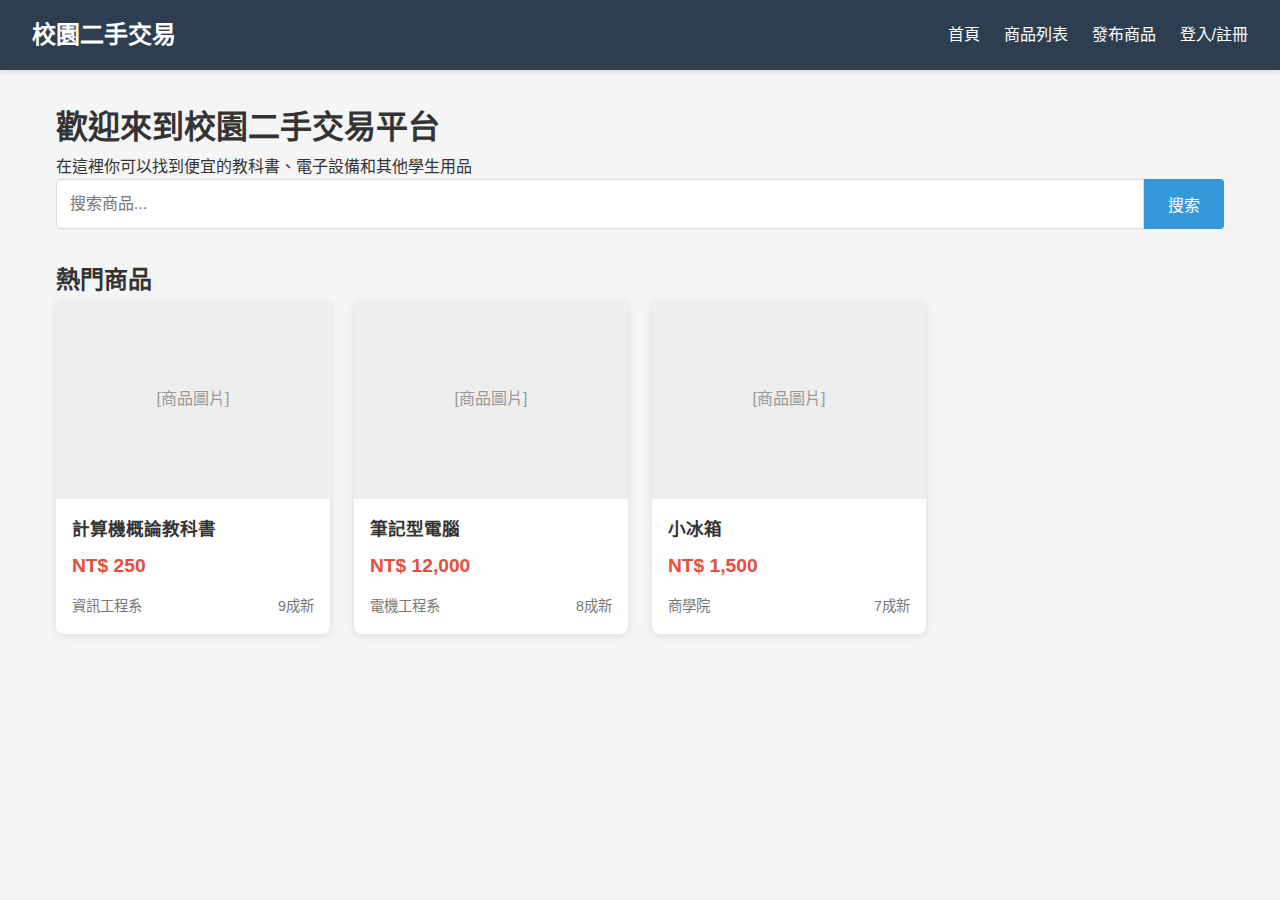
<file: mid_1.html>
<!DOCTYPE html>
<html lang="zh-TW">
<head>
    <meta charset="UTF-8">
    <meta name="viewport" content="width=device-width, initial-scale=1.0">
    <title>校園二手交易平台</title>
    <style>
        /* 全局樣式 */
        * {
            margin: 0;
            padding: 0;
            box-sizing: border-box;
            font-family: 'Segoe UI', Tahoma, Geneva, Verdana, sans-serif;
        }
        
        body {
            background-color: #f5f5f5;
            color: #333;
            line-height: 1.6;
        }
        
        a {
            text-decoration: none;
            color: #0066cc;
        }
        
        /* 導航欄 */
        header {
            background-color: #2c3e50;
            color: white;
            padding: 1rem 2rem;
            display: flex;
            justify-content: space-between;
            align-items: center;
            box-shadow: 0 2px 5px rgba(0,0,0,0.1);
        }
        
        .logo {
            font-size: 1.5rem;
            font-weight: bold;
        }
        
        nav ul {
            display: flex;
            list-style: none;
        }
        
        nav ul li {
            margin-left: 1.5rem;
        }
        
        nav ul li a {
            color: white;
            font-weight: 500;
        }
        
        /* 主內容區 */
        .container {
            max-width: 1200px;
            margin: 2rem auto;
            padding: 0 1rem;
        }
        
        /* 搜索欄 */
        .search-bar {
            display: flex;
            margin-bottom: 2rem;
        }
        
        .search-bar input {
            flex: 1;
            padding: 0.8rem;
            border: 1px solid #ddd;
            border-radius: 4px 0 0 4px;
            font-size: 1rem;
        }
        
        .search-bar button {
            padding: 0.8rem 1.5rem;
            background-color: #3498db;
            color: white;
            border: none;
            border-radius: 0 4px 4px 0;
            cursor: pointer;
            font-size: 1rem;
        }
        
        /* 商品卡片 */
        .product-grid {
            display: grid;
            grid-template-columns: repeat(auto-fill, minmax(250px, 1fr));
            gap: 1.5rem;
        }
        
        .product-card {
            background-color: white;
            border-radius: 8px;
            overflow: hidden;
            box-shadow: 0 2px 8px rgba(0,0,0,0.1);
            transition: transform 0.3s ease;
        }
        
        .product-card:hover {
            transform: translateY(-5px);
        }
        
        .product-image {
            height: 200px;
            background-color: #eee;
            display: flex;
            align-items: center;
            justify-content: center;
            color: #999;
        }
        
        .product-info {
            padding: 1rem;
        }
        
        .product-title {
            font-size: 1.1rem;
            margin-bottom: 0.5rem;
            color: #333;
        }
        
        .product-price {
            font-weight: bold;
            color: #e74c3c;
            font-size: 1.2rem;
        }
        
        .product-meta {
            display: flex;
            justify-content: space-between;
            margin-top: 0.8rem;
            color: #777;
            font-size: 0.9rem;
        }
        
        /* 商品詳情頁 */
        .product-detail {
            display: grid;
            grid-template-columns: 1fr 1fr;
            gap: 2rem;
            background-color: white;
            padding: 2rem;
            border-radius: 8px;
            box-shadow: 0 2px 8px rgba(0,0,0,0.1);
        }
        
        .product-gallery {
            display: flex;
            flex-direction: column;
        }
        
        .main-image {
            height: 400px;
            background-color: #eee;
            display: flex;
            align-items: center;
            justify-content: center;
            margin-bottom: 1rem;
            border-radius: 4px;
        }
        
        .thumbnail-container {
            display: flex;
            gap: 0.5rem;
        }
        
        .thumbnail {
            width: 60px;
            height: 60px;
            background-color: #eee;
            border-radius: 4px;
            cursor: pointer;
        }
        
        .product-actions {
            margin-top: 2rem;
        }
        
        .btn {
            padding: 0.8rem 1.5rem;
            border: none;
            border-radius: 4px;
            cursor: pointer;
            font-size: 1rem;
            margin-right: 1rem;
        }
        
        .btn-primary {
            background-color: #3498db;
            color: white;
        }
        
        .btn-outline {
            background-color: transparent;
            border: 1px solid #3498db;
            color: #3498db;
        }
        
        /* 頁腳 */
        footer {
            background-color: #2c3e50;
            color: white;
            text-align: center;
            padding: 2rem;
            margin-top: 3rem;
        }
        
        .footer-links {
            display: flex;
            justify-content: center;
            margin-bottom: 1rem;
        }
        
        .footer-links a {
            color: white;
            margin: 0 1rem;
        }
        
        /* 響應式設計 */
        @media (max-width: 768px) {
            .product-detail {
                grid-template-columns: 1fr;
            }
            
            nav ul {
                display: none;
            }
        }
    </style>
</head>
<body>
    <!-- 導航欄 -->
    <header>
        <div class="logo">校園二手交易</div>
        <nav>
            <ul>
                <li><a href="mid_1.html">首頁</a></li>
                <li><a href="products.html">商品列表</a></li>
                <li><a href="sell.html">發布商品</a></li>
                <li><a href="login.html">登入/註冊</a></li>
            </ul>
        </nav>
    </header>

    <!-- 主內容區 - 首頁示例 -->
    <div class="container">
        <h1>歡迎來到校園二手交易平台</h1>
        <p>在這裡你可以找到便宜的教科書、電子設備和其他學生用品</p>
        
        <div class="search-bar">
            <input type="text" placeholder="搜索商品...">
            <button>搜索</button>
        </div>
        
        <h2>熱門商品</h2>
        <div class="product-grid">
            <!-- 商品卡片1 -->
            <div class="product-card">
                <div class="product-image">[商品圖片]</div>
                <div class="product-info">
                    <h3 class="product-title">計算機概論教科書</h3>
                    <div class="product-price">NT$ 250</div>
                    <div class="product-meta">
                        <span>資訊工程系</span>
                        <span>9成新</span>
                    </div>
                </div>
            </div>
            
            <!-- 商品卡片2 -->
            <div class="product-card">
                <div class="product-image">[商品圖片]</div>
                <div class="product-info">
                    <h3 class="product-title">筆記型電腦</h3>
                    <div class="product-price">NT$ 12,000</div>
                    <div class="product-meta">
                        <span>電機工程系</span>
                        <span>8成新</span>
                    </div>
                </div>
            </div>
            
            <!-- 商品卡片3 -->
            <div class="product-card">
                <div class="product-image">[商品圖片]</div>
                <div class="product-info">
                    <h3 class="product-title">小冰箱</h3>
                    <div class="product-price">NT$ 1,500</div>
                    <div class="product-meta">
                        <span>商學院</span>
                        <span>7成新</span>
                    </div>
                </div>
            </div>
        </div>
    </div>
    
    <!-- 商品詳情頁示例 (隱藏，僅展示結構) -->
    <div class="container" style="display: none;">
        <div class="product-detail">
            <div class="product-gallery">
                <div class="main-image">[主商品圖片]</div>
                <div class="thumbnail-container">
                    <div class="thumbnail">[縮圖1]</div>
                    <div class="thumbnail">[縮圖2]</div>
                    <div class="thumbnail">[縮圖3]</div>
                </div>
            </div>
            
            <div class="product-content">
                <h1>計算機概論教科書</h1>
                <div class="product-price">NT$ 250</div>
                <div class="product-meta">
                    <span>類別: 教科書</span>
                    <span>狀態: 9成新</span>
                </div>
                
                <h3>商品描述</h3>
                <p>這是計算機概論的教科書，幾乎全新，只有前幾章有少量鉛筆筆記，可輕鬆擦除。</p>
                
                <div class="seller-info">
                    <h3>賣家資訊</h3>
                    <p>資訊工程系 大三</p>
                    <p>評價: ★★★★☆ (4.5)</p>
                </div>
                
                <div class="product-actions">
                    <button class="btn btn-primary">聯絡賣家</button>
                    <button class="btn btn-outline">加入收藏</button>
                </div>
            </div>
        </div>
    </div>

</body>
</html>
</file>
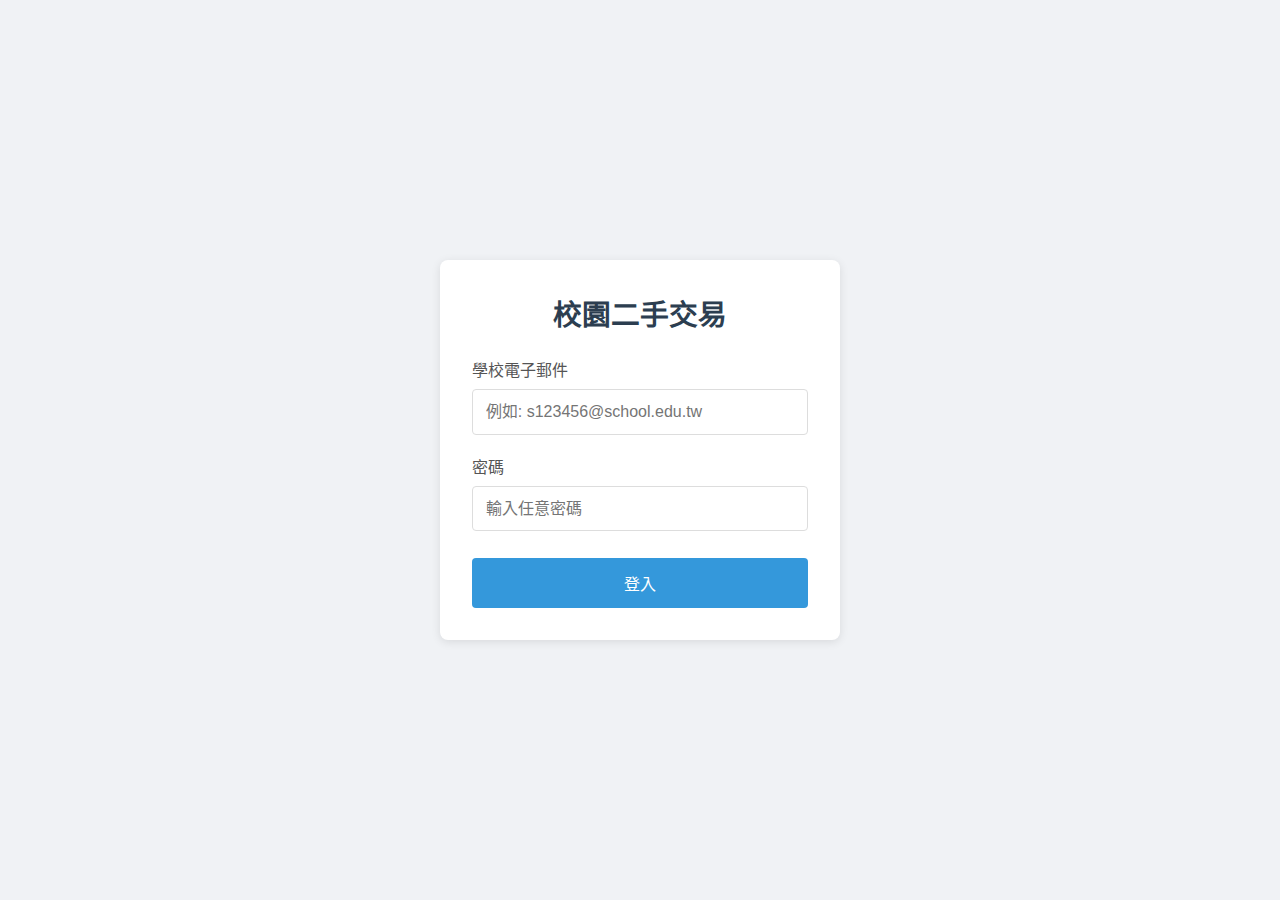
<file: mid_login.html>
<!DOCTYPE html>
<html lang="zh-TW">
<head>
    <meta charset="UTF-8">
    <meta name="viewport" content="width=device-width, initial-scale=1.0">
    <title>校園二手交易 - 登入</title>
    <style>
        * {
            margin: 0;
            padding: 0;
            box-sizing: border-box;
            font-family: Arial, sans-serif;
        }
        
        body {
            background-color: #f0f2f5;
            display: flex;
            justify-content: center;
            align-items: center;
            min-height: 100vh;
        }
        
        .login-box {
            background: white;
            border-radius: 8px;
            box-shadow: 0 2px 10px rgba(0, 0, 0, 0.1);
            width: 90%;
            max-width: 400px;
            padding: 2rem;
            text-align: center;
        }
        
        .logo {
            font-size: 1.8rem;
            color: #2c3e50;
            margin-bottom: 1.5rem;
            font-weight: bold;
        }
        
        .input-group {
            margin-bottom: 1.2rem;
            text-align: left;
        }
        
        label {
            display: block;
            margin-bottom: 0.5rem;
            color: #555;
        }
        
        input {
            width: 100%;
            padding: 0.8rem;
            border: 1px solid #ddd;
            border-radius: 4px;
            font-size: 1rem;
        }
        
        input:focus {
            border-color: #3498db;
            outline: none;
        }
        
        .login-btn {
            width: 100%;
            padding: 0.8rem;
            background: #3498db;
            color: white;
            border: none;
            border-radius: 4px;
            font-size: 1rem;
            cursor: pointer;
            margin-top: 0.5rem;
        }
        
        .login-btn:hover {
            background: #2980b9;
        }
        
        .result {
            margin-top: 1.5rem;
            padding: 1rem;
            background: #f8f9fa;
            border-radius: 4px;
            display: none;
        }
        
        .error {
            color: #e74c3c;
            font-size: 0.9rem;
            margin-top: 0.5rem;
            display: none;
        }
    </style>
</head>
<body>
    <div class="login-box">
        <div class="logo">校園二手交易</div>
        
        <form id="loginForm">
            <div class="input-group">
                <label for="email">學校電子郵件</label>
                <input type="text" id="email" placeholder="例如: s123456@school.edu.tw" required>
                <div class="error" id="email-error">請輸入有效的學校電子郵件</div>
            </div>
            
            <div class="input-group">
                <label for="password">密碼</label>
                <input type="password" id="password" placeholder="輸入任意密碼" required>
                <div class="error" id="password-error">請輸入密碼</div>
            </div>
            
            <button type="submit" class="login-btn">登入</button>
        </form>
        
        <div class="result" id="result">
            <h3>登入測試結果</h3>
            <p>歡迎, <span id="username"></span>!</p>
            <p>這只是一個前端測試，不會發送任何數據到伺服器。</p>
        </div>
    </div>

    <script>
        document.getElementById('loginForm').addEventListener('submit', function(e) {
            e.preventDefault();
            
            const email = document.getElementById('email').value;
            const password = document.getElementById('password').value;
            let isValid = true;
            
            // 重置錯誤訊息
            document.getElementById('email-error').style.display = 'none';
            document.getElementById('password-error').style.display = 'none';
            
            // 簡單驗證
            if (!email.includes('@')) {
                document.getElementById('email-error').style.display = 'block';
                isValid = false;
            }
            
            if (password.length === 0) {
                document.getElementById('password-error').style.display = 'block';
                isValid = false;
            }
            
            if (isValid) {
                // 提取@左側的內容作為使用者名稱
                const username = email.split('@')[0];
                document.getElementById('username').textContent = username;
                
                // 顯示結果
                document.getElementById('result').style.display = 'block';
                
                // 模擬登入成功效果
                document.querySelector('.login-btn').textContent = '登入成功!';
                setTimeout(() => {
                    document.querySelector('.login-btn').textContent = '測試登入';
                }, 1500);
            }
        });
        
        // 密碼欄位簡單互動
        document.getElementById('password').addEventListener('focus', function() {
            this.placeholder = "只需輸入任意內容測試";
        });
        
        document.getElementById('password').addEventListener('blur', function() {
            this.placeholder = "輸入任意密碼";
        });
    </script>
</body>
</html>
</file>
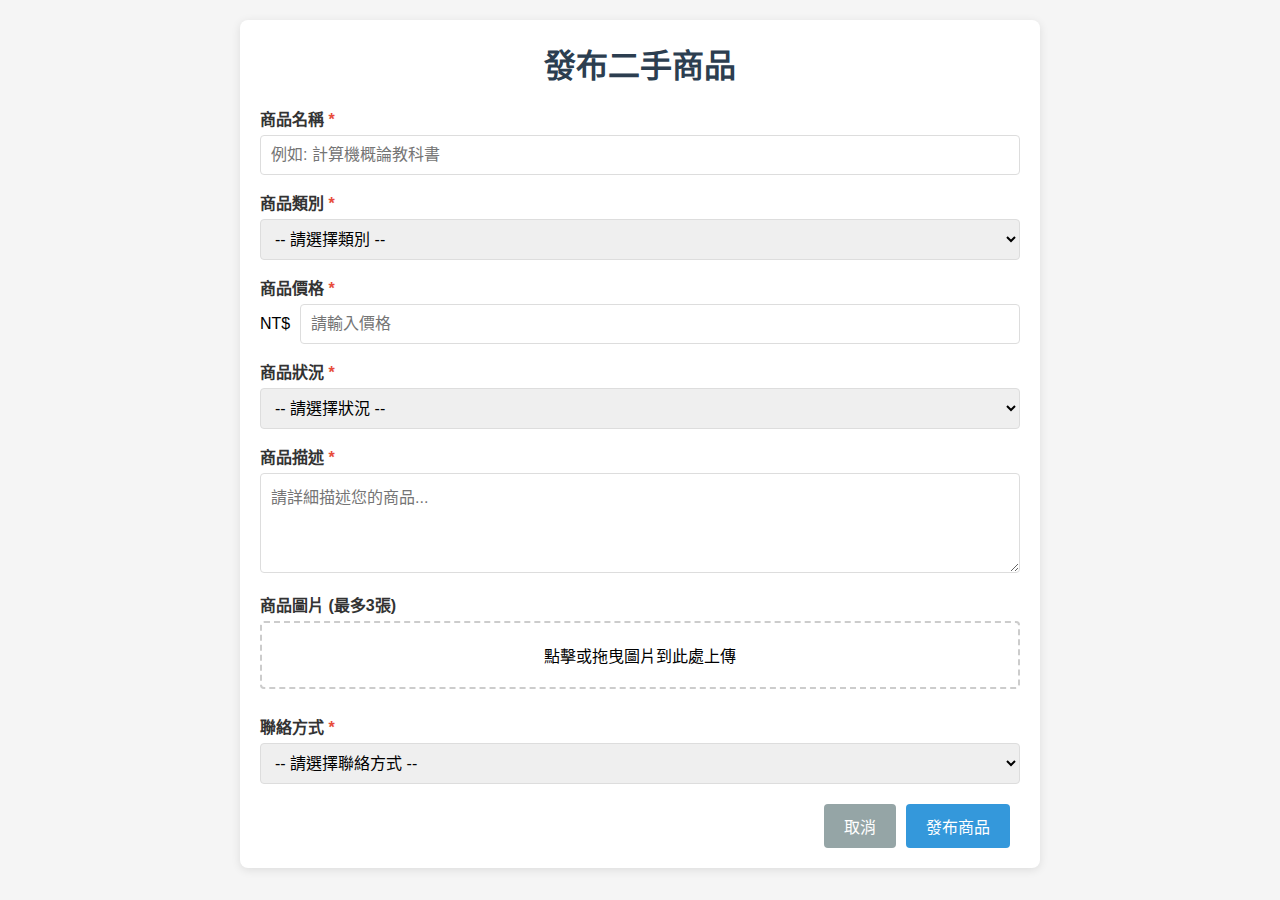
<file: mid_sell.html>
<!DOCTYPE html>
<html lang="zh-TW">
<head>
    <meta charset="UTF-8">
    <meta name="viewport" content="width=device-width, initial-scale=1.0">
    <title>發布商品 - 校園二手交易</title>
    <style>
        * {
            margin: 0;
            padding: 0;
            box-sizing: border-box;
            font-family: 'Microsoft JhengHei', Arial, sans-serif;
        }
        
        body {
            background-color: #f5f5f5;
            padding: 20px;
        }
        
        .container {
            max-width: 800px;
            margin: 0 auto;
            background: white;
            padding: 20px;
            border-radius: 8px;
            box-shadow: 0 2px 10px rgba(0,0,0,0.1);
        }
        
        h1 {
            color: #2c3e50;
            margin-bottom: 20px;
            text-align: center;
        }
        
        .form-group {
            margin-bottom: 15px;
        }
        
        label {
            display: block;
            margin-bottom: 5px;
            font-weight: bold;
            color: #333;
        }
        
        input[type="text"],
        input[type="number"],
        textarea,
        select {
            width: 100%;
            padding: 10px;
            border: 1px solid #ddd;
            border-radius: 4px;
            font-size: 16px;
        }
        
        textarea {
            min-height: 100px;
            resize: vertical;
        }
        
        .price-container {
            display: flex;
            align-items: center;
        }
        
        .price-container span {
            margin-right: 10px;
        }
        
        .image-upload {
            border: 2px dashed #ccc;
            padding: 20px;
            text-align: center;
            border-radius: 4px;
            cursor: pointer;
            margin-bottom: 10px;
        }
        
        .image-upload:hover {
            border-color: #3498db;
        }
        
        .image-preview {
            display: flex;
            flex-wrap: wrap;
            gap: 10px;
            margin-top: 10px;
        }
        
        .preview-item {
            width: 100px;
            height: 100px;
            position: relative;
            border-radius: 4px;
            overflow: hidden;
        }
        
        .preview-item img {
            width: 100%;
            height: 100%;
            object-fit: cover;
        }
        
        .remove-btn {
            position: absolute;
            top: 5px;
            right: 5px;
            background: rgba(0,0,0,0.5);
            color: white;
            border: none;
            border-radius: 50%;
            width: 20px;
            height: 20px;
            display: flex;
            align-items: center;
            justify-content: center;
            cursor: pointer;
        }
        
        .btn {
            padding: 10px 20px;
            border: none;
            border-radius: 4px;
            font-size: 16px;
            cursor: pointer;
            margin-right: 10px;
        }
        
        .btn-primary {
            background: #3498db;
            color: white;
        }
        
        .btn-secondary {
            background: #95a5a6;
            color: white;
        }
        
        .form-actions {
            display: flex;
            justify-content: flex-end;
            margin-top: 20px;
        }
        
        .error {
            color: #e74c3c;
            font-size: 14px;
            margin-top: 5px;
            display: none;
        }
        
        .required:after {
            content: " *";
            color: #e74c3c;
        }
    </style>
</head>
<body>
    <div class="container">
        <h1>發布二手商品</h1>
        
        <form id="productForm">
            <div class="form-group">
                <label for="product-name" class="required">商品名稱</label>
                <input type="text" id="product-name" placeholder="例如: 計算機概論教科書">
                <div class="error" id="name-error">請輸入商品名稱</div>
            </div>
            
            <div class="form-group">
                <label for="product-category" class="required">商品類別</label>
                <select id="product-category">
                    <option value="">-- 請選擇類別 --</option>
                    <option value="textbook">教科書</option>
                    <option value="electronics">電子產品</option>
                    <option value="dorm">宿舍用品</option>
                    <option value="clothing">服飾</option>
                    <option value="other">其他</option>
                </select>
                <div class="error" id="category-error">請選擇商品類別</div>
            </div>
            
            <div class="form-group">
                <label class="required">商品價格</label>
                <div class="price-container">
                    <span>NT$</span>
                    <input type="number" id="product-price" min="0" placeholder="請輸入價格">
                </div>
                <div class="error" id="price-error">請輸入有效的價格</div>
            </div>
            
            <div class="form-group">
                <label for="product-condition" class="required">商品狀況</label>
                <select id="product-condition">
                    <option value="">-- 請選擇狀況 --</option>
                    <option value="new">全新</option>
                    <option value="like-new">幾乎全新</option>
                    <option value="good">良好</option>
                    <option value="fair">普通</option>
                    <option value="poor">有使用痕跡</option>
                </select>
                <div class="error" id="condition-error">請選擇商品狀況</div>
            </div>
            
            <div class="form-group">
                <label for="product-description" class="required">商品描述</label>
                <textarea id="product-description" placeholder="請詳細描述您的商品..."></textarea>
                <div class="error" id="description-error">請輸入商品描述</div>
            </div>
            
            <div class="form-group">
                <label>商品圖片 (最多3張)</label>
                <div class="image-upload" id="image-upload">
                    <p>點擊或拖曳圖片到此處上傳</p>
                    <input type="file" id="product-images" accept="image/*" multiple style="display: none;">
                </div>
                <div class="image-preview" id="image-preview"></div>
                <div class="error" id="image-error">最多只能上傳3張圖片</div>
            </div>
            
            <div class="form-group">
                <label for="contact-method" class="required">聯絡方式</label>
                <select id="contact-method">
                    <option value="">-- 請選擇聯絡方式 --</option>
                    <option value="line">LINE</option>
                    <option value="email">電子郵件</option>
                    <option value="phone">電話</option>
                </select>
                <div class="error" id="contact-error">請選擇聯絡方式</div>
            </div>
            
            <div class="form-group" id="contact-detail-group" style="display: none;">
                <label for="contact-detail" class="required">聯絡資訊</label>
                <input type="text" id="contact-detail" placeholder="請輸入您的LINE ID、電話或郵箱">
                <div class="error" id="contact-detail-error">請輸入聯絡資訊</div>
            </div>
            
            <div class="form-actions">
                <button type="button" class="btn btn-secondary" id="cancel-btn">取消</button>
                <button type="submit" class="btn btn-primary" id="submit-btn">發布商品</button>
            </div>
        </form>
    </div>

    <script>
        // 圖片上傳預覽功能
        const imageUpload = document.getElementById('image-upload');
        const fileInput = document.getElementById('product-images');
        const imagePreview = document.getElementById('image-preview');
        const maxImages = 3;
        
        imageUpload.addEventListener('click', () => fileInput.click());
        
        fileInput.addEventListener('change', function(e) {
            const files = e.target.files;
            if (files.length > maxImages) {
                document.getElementById('image-error').style.display = 'block';
                return;
            } else {
                document.getElementById('image-error').style.display = 'none';
            }
            
            imagePreview.innerHTML = '';
            
            for (let i = 0; i < Math.min(files.length, maxImages); i++) {
                const file = files[i];
                if (!file.type.match('image.*')) continue;
                
                const reader = new FileReader();
                reader.onload = function(e) {
                    const previewItem = document.createElement('div');
                    previewItem.className = 'preview-item';
                    
                    const img = document.createElement('img');
                    img.src = e.target.result;
                    
                    const removeBtn = document.createElement('button');
                    removeBtn.className = 'remove-btn';
                    removeBtn.innerHTML = '×';
                    removeBtn.addEventListener('click', () => {
                        previewItem.remove();
                    });
                    
                    previewItem.appendChild(img);
                    previewItem.appendChild(removeBtn);
                    imagePreview.appendChild(previewItem);
                }
                reader.readAsDataURL(file);
            }
        });
        
        // 聯絡方式詳情顯示
        document.getElementById('contact-method').addEventListener('change', function() {
            const detailGroup = document.getElementById('contact-detail-group');
            if (this.value) {
                detailGroup.style.display = 'block';
            } else {
                detailGroup.style.display = 'none';
            }
        });
        
        // 表單驗證
        document.getElementById('productForm').addEventListener('submit', function(e) {
            e.preventDefault();
            
            // 隱藏所有錯誤訊息
            document.querySelectorAll('.error').forEach(el => {
                el.style.display = 'none';
            });
            
            let isValid = true;
            
            // 驗證商品名稱
            if (!document.getElementById('product-name').value.trim()) {
                document.getElementById('name-error').style.display = 'block';
                isValid = false;
            }
            
            // 驗證商品類別
            if (!document.getElementById('product-category').value) {
                document.getElementById('category-error').style.display = 'block';
                isValid = false;
            }
            
            // 驗證價格
            const price = document.getElementById('product-price').value;
            if (!price || isNaN(price) || Number(price) < 0) {
                document.getElementById('price-error').style.display = 'block';
                isValid = false;
            }
            
            // 驗證商品狀況
            if (!document.getElementById('product-condition').value) {
                document.getElementById('condition-error').style.display = 'block';
                isValid = false;
            }
            
            // 驗證商品描述
            if (!document.getElementById('product-description').value.trim()) {
                document.getElementById('description-error').style.display = 'block';
                isValid = false;
            }
            
            // 驗證聯絡方式
            const contactMethod = document.getElementById('contact-method').value;
            if (!contactMethod) {
                document.getElementById('contact-error').style.display = 'block';
                isValid = false;
            }
            
            // 驗證聯絡資訊
            if (contactMethod && !document.getElementById('contact-detail').value.trim()) {
                document.getElementById('contact-detail-error').style.display = 'block';
                isValid = false;
            }
            
            if (isValid) {
                // 模擬表單提交
                const submitBtn = document.getElementById('submit-btn');
                submitBtn.textContent = '發布中...';
                submitBtn.disabled = true;
                
                setTimeout(() => {
                    alert('商品發布成功！\n\n此為純前端演示，實際應用需連接伺服器。');
                    submitBtn.textContent = '發布商品';
                    submitBtn.disabled = false;
                    
                    // 重置表單
                    this.reset();
                    imagePreview.innerHTML = '';
                    document.getElementById('contact-detail-group').style.display = 'none';
                }, 1500);
            }
        });
        
        // 取消按鈕
        document.getElementById('cancel-btn').addEventListener('click', function() {
            if (confirm('確定要取消發布嗎？所有輸入的內容將會遺失。')) {
                document.getElementById('productForm').reset();
                imagePreview.innerHTML = '';
                document.getElementById('contact-detail-group').style.display = 'none';
            }
        });
    </script>
</body>
</html>
</file>
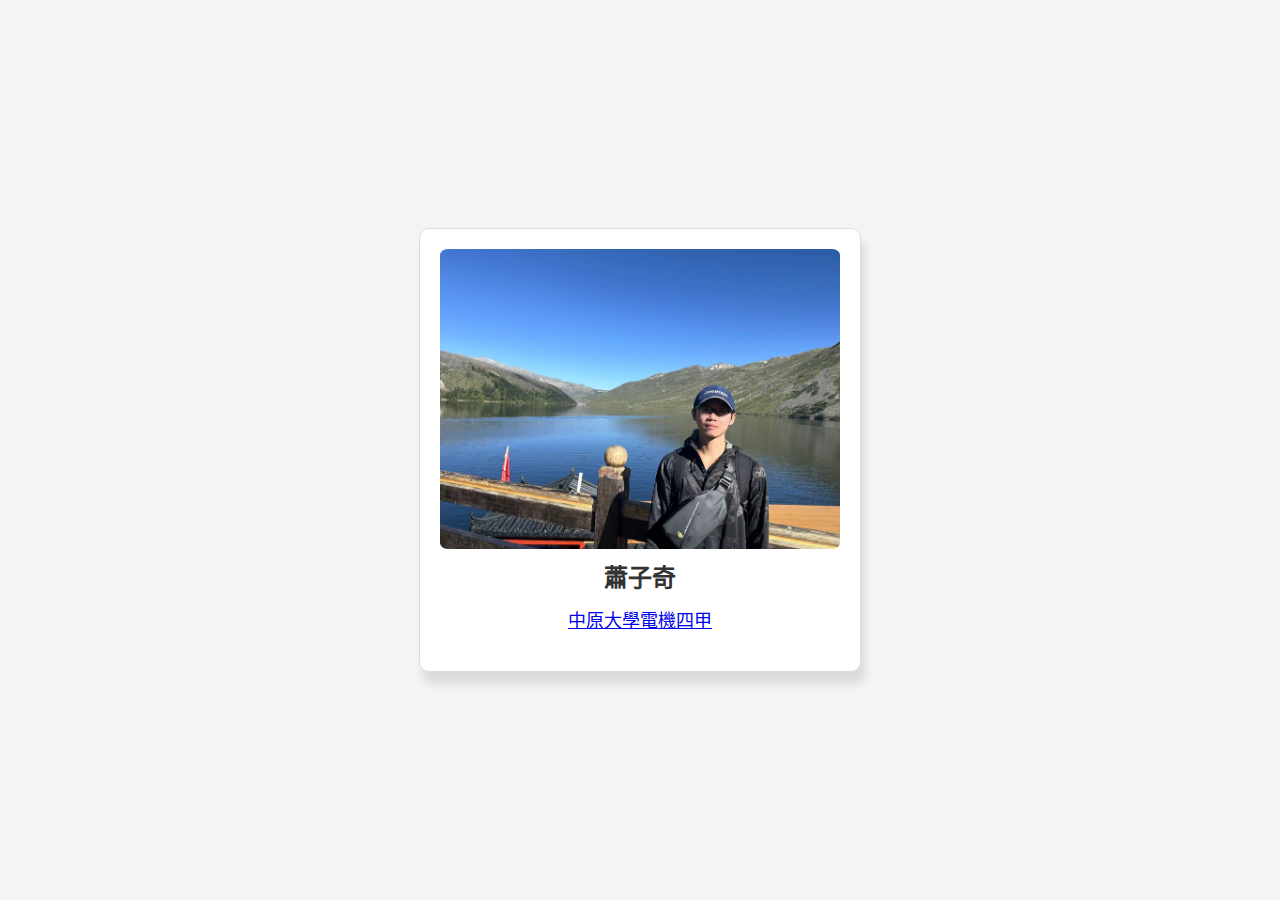
<file: MyCard.html>
<!DOCTYPE html>
<html lang="zh-TW">
<head>
    <meta charset="UTF-8">
    <meta name="viewport" content="width=device-width, initial-scale=1.0">
    <title>個人簡介卡片</title>
    <link rel="stylesheet" href="MyCard.css">
</head>
<body>
    <div class="card">
        <img src="209187ce4268ec401822a6339954f88d.jpg" alt="個人照片" class="profile-img">
        <h1 class="name">蕭子奇</h1>
        <p class="bio"><a href="https://eeweb.cycu.edu.tw/", target="_blank">中原大學電機四甲</a></p>
    </div>
</body>
</html>
</file>
<file: MyCard.css>
body {
    font-family: Arial, sans-serif;
    background-color: #f4f4f4;
    display: flex;
    justify-content: center;
    align-items: center;
    height: 100vh;
    margin: 0;
}

.card {
    background-color: #fff;
    border: 1px solid #ddd;
    border-radius: 10px;
    box-shadow: 4px 12px 8px rgba(0, 0, 0, 0.1);
    padding: 20px;
    max-width: 700px;
    text-align: center;
    transition: transform 0.3s ease, box-shadow 0.3s ease; /* 添加過渡效果 */
}

.card:hover {
    transform: scale(1.05); /* 鼠標懸浮時卡片放大 */
    box-shadow: 8px 16px 16px rgba(0, 0, 0, 0.2); /* 鼠標懸浮時陰影加深 */
}

.profile-img {
    width: 400px;
    height: 300px;
    border-radius: 2%;
    margin-bottom: 5px;
}

.name {
    font-size: 24px;
    margin: 0;
    color: #333;
}

.bio {
    font-size: 18px;
    color: #666;
    line-height: 1.2;
}
</file>
